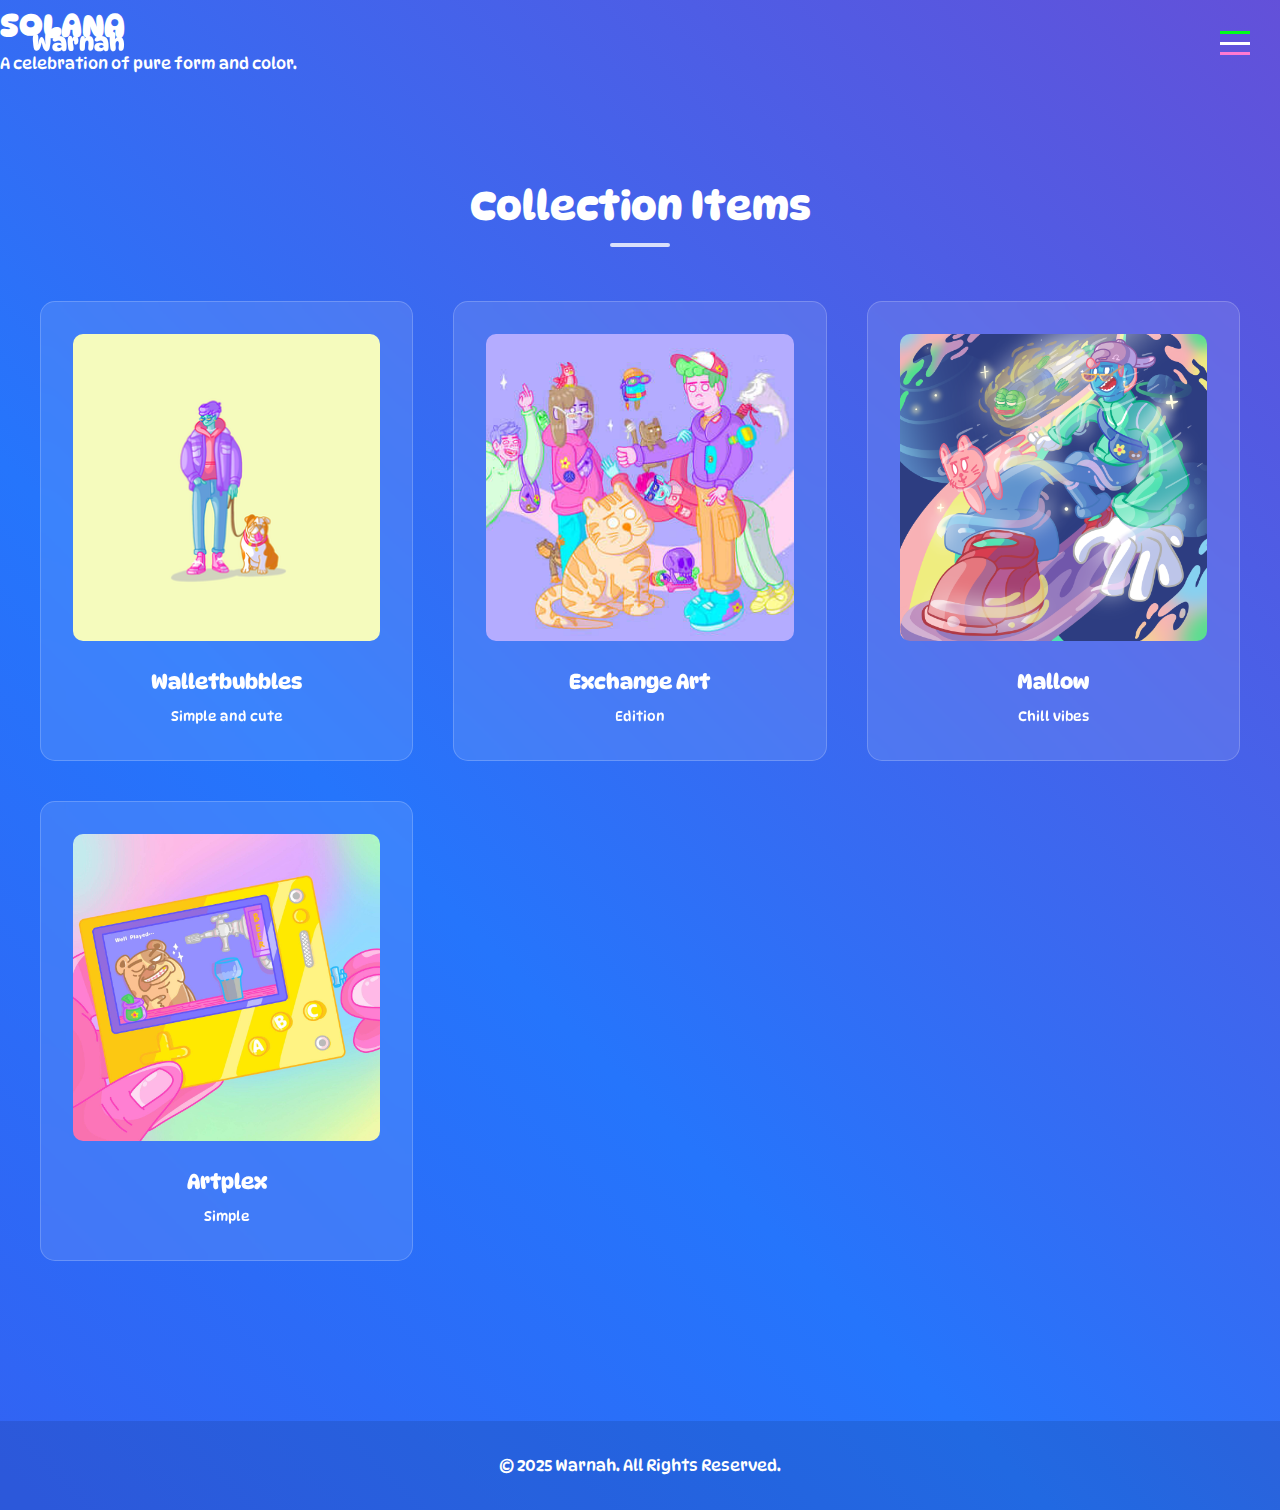
<file: solana.html>
<!DOCTYPE html>
<html lang="en">
<head>
    <meta charset="UTF-8">
    <meta name="viewport" content="width=device-width, initial-scale=1.0">
    <title>Solana - Warnah</title>
    <link rel="preconnect" href="https://fonts.googleapis.com">
    <link rel="preconnect" href="https://fonts.gstatic.com" crossorigin>
    <link href="https://fonts.googleapis.com/css2?family=DynaPuff:wght@400..700&display=swap" rel="stylesheet">
    <link rel="icon" href="images/Fabicon.png" type="image/png">
    <link rel="stylesheet" href="style.css">
</head>
<body>

    <nav class="main-nav">
        <a href="index.html" class="nav-logo">Warnah</a>
        <button class="hamburger-menu" aria-label="Open Menu">
            <span></span>
            <span></span>
            <span></span>
        </button>
    </nav>

    <div class="nav-overlay">
        <ul class="overlay-menu">
            <li><a href="index.html#about" class="overlay-link">About</a></li>
            <li><a href="index.html#collections" class="overlay-link">Collections</a></li>
            <li><a href="index.html#community" class="overlay-link">Community</a></li>
        </ul>
    </div>

    <header class="page-header">
        <h1>SOLANA</h1>
        <p class="subtitle">A celebration of pure form and color.</p>
    </header>

    <main>
        <section class="section container">
            <h2 class="section-title">Collection Items</h2>
            <div class="collections-grid two-column-grid">
                <!-- Item 1 -->
                <a href="https://walletbubbles.com/warnah" target="_blank" rel="noopener noreferrer" class="collection-card">
                    <img src="images/Walletbubbles.png" alt="Walletbubbles">
                    <h3>Walletbubbles</h3>
                    <p>Simple and cute</p>
                </a>
                <!-- Item 2 -->
                <a href="https://exchange.art/series/warnah/nfts" target="_blank" rel="noopener noreferrer" class="collection-card">
                    <img src="images/The_Campus.jpg" alt="Exchange Art">
                    <h3>Exchange Art</h3>
                    <p>Edition</p>
                </a>
                <!-- Item 3 -->
                <a href="https://www.mallow.art/collection/93D44VYnDa9J8UmvJo3fJgmg49aj8XrsoP7tRHjvQGd5" target="_blank" rel="noopener noreferrer" class="collection-card">
                    <img src="images/hO6WCQn1WjbW3GYxz4SDiSV8qil8ISIPNgl1diqfqds.png" alt="Solana Item 3">
                    <h3>Mallow</h3>
                    <p>Chill vibes</p>
                </a>
                <!-- Item 4 -->
                <div class="collection-card">
                    <img src="images/Artplex.jpg" alt="Artplex">
                    <h3>Artplex</h3>
                    <p>Simple</p>
                </div>
            </div>
        </section>
    </main>

    <footer class="main-footer">
        <div class="container">
            <p>&copy; 2025 Warnah. All Rights Reserved.</p>
        </div>
    </footer>

<script>
    const hamburgerMenu = document.querySelector('.hamburger-menu');
    const navOverlay = document.querySelector('.nav-overlay');
    const overlayLinks = document.querySelectorAll('.overlay-link');

    hamburgerMenu.addEventListener('click', () => {
        document.body.classList.toggle('nav-open');
    });

    overlayLinks.forEach(link => {
        link.addEventListener('click', () => {
            document.body.classList.remove('nav-open');
        });
    });
</script>

</body>
</html>
</file>
<file: style.css>
:root {
            --primary-color-1: #6a11cb;
            --primary-color-2: #2575fc;
            --accent-color: #ec008c;
            --text-color: #ffffff;
            --bg-glass: rgba(255, 255, 255, 0.1);
            --border-glass: rgba(255, 255, 255, 0.2);
        }

        * {
            margin: 0;
            padding: 0;
            box-sizing: border-box;
        }

        html {
            scroll-behavior: smooth;
        }

        body {
            font-family: 'DynaPuff', cursive;
            background: linear-gradient(45deg, var(--primary-color-1), var(--primary-color-2), var(--accent-color));
            background-size: 400% 400%;
            animation: gradientBG 15s ease infinite;
            color: var(--text-color);
            line-height: 1.6;
        }

        body.nav-open {
            overflow: hidden;
        }

        @keyframes gradientBG {
            0% { background-position: 0% 50%; }
            50% { background-position: 100% 50%; }
            100% { background-position: 0% 50%; }
        }

        

        .container {
            max-width: 1200px;
            margin: 0 auto;
            padding: 0 2rem;
        }

        /* Navigation */
        .main-nav {
            position: fixed;
            top: 0;
            left: 0;
            width: 100%;
            padding: 1.5rem 2rem;
            z-index: 1000;
            display: flex;
            justify-content: space-between;
            align-items: center;
        }

        .nav-logo {
            font-size: 1.5rem;
            font-weight: 600;
            color: var(--text-color);
            text-decoration: none;
        }

        .hamburger-menu {
            background: none;
            border: none;
            cursor: pointer;
            display: flex;
            flex-direction: column;
            justify-content: space-between;
            width: 28px;
            height: 24px;
            z-index: 1001;
        }

        .hamburger-menu span {
            width: 30px;
            height: 3px;
            transition: all 0.3s ease-in-out;
            transform-origin: center;
        }

        .hamburger-menu span:nth-child(1) { background: #00ff19; }
        .hamburger-menu span:nth-child(2) { background: var(--text-color); }
        .hamburger-menu span:nth-child(3) { background: #ff79d2; }

        body.nav-open .hamburger-menu span:nth-child(1) {
            transform: translateY(10.5px) rotate(45deg);
        }
        body.nav-open .hamburger-menu span:nth-child(2) {
            opacity: 0;
        }
        body.nav-open .hamburger-menu span:nth-child(3) {
            transform: translateY(-10.5px) rotate(-45deg);
        }

        .nav-overlay {
            position: fixed;
            top: 0;
            left: 0;
            width: 100%;
            height: 100vh;
            background: rgba(0,0,0,0.5);
            backdrop-filter: blur(20px);
            -webkit-backdrop-filter: blur(20px);
            z-index: 999;
            display: flex;
            justify-content: center;
            align-items: center;
            visibility: hidden;
            opacity: 0;
            transition: opacity 0.3s ease, visibility 0.3s ease;
        }

        body.nav-open .nav-overlay {
            visibility: visible;
            opacity: 1;
        }

        .overlay-menu {
            list-style: none;
            text-align: center;
        }

        .overlay-menu li {
            margin: 2rem 0;
        }

        .overlay-menu a {
            color: var(--text-color);
            text-decoration: none;
            font-size: 2.5rem;
            font-weight: 600;
            transition: color 0.3s ease;
        }

        .overlay-menu a:hover {
            color: #ff79d2;
        }

        /* Header */
        .main-header {
            height: 100vh;
            display: flex;
            flex-direction: column;
            justify-content: center;
            align-items: center;
            text-align: center;
            position: relative; /* Added for positioning context */
        }

        .main-header h1 {
            font-size: 18vw;
            font-weight: 700;
            letter-spacing: 2px;
            text-shadow: 0 0 20px rgba(0,0,0,0.2);
            line-height: 1;
            display: flex;
        }

        .main-header h1 .char {
            display: inline-block;
            animation-name: bounce-in-place;
            animation-duration: 1.5s;
            animation-fill-mode: forwards; /* Stay at the final state */
        }

        @keyframes bounce-in-place {
            0%   { transform: scale(1,1)      translateY(0); }
            10%  { transform: scale(1.1,.9)   translateY(0); }
            30%  { transform: scale(.9,1.1)   translateY(-60px); }
            50%  { transform: scale(1.05,.95) translateY(0); }
            57%  { transform: scale(1,1)      translateY(-7px); }
            64%  { transform: scale(1,1)      translateY(0); }
            100% { transform: scale(1,1)      translateY(0); }
        }

        /* Stagger the animation delay */
        .main-header h1 .char:nth-child(1) { animation-delay: 0.1s; }
        .main-header h1 .char:nth-child(2) { animation-delay: 0.2s; }
        .main-header h1 .char:nth-child(3) { animation-delay: 0.3s; }
        .main-header h1 .char:nth-child(4) { animation-delay: 0.4s; }
        .main-header h1 .char:nth-child(5) { animation-delay: 0.5s; }
        .main-header h1 .char:nth-child(6) { animation-delay: 0.6s; }

        .header-overlay-image {
            position: absolute;
            top: 50%;
            left: 50%;
            width: 400px; /* Adjust size as needed */
            pointer-events: none; /* Prevents image from blocking text interaction */
            opacity: 0.9;
            transform: translate(-55%, 15%);
        }

        .main-header .subtitle {
            font-size: 1.5rem;
            font-weight: 300;
            margin-top: 0.5rem;
        }

        .main-header h1, .main-header .subtitle {
            transform: translateY(-6rem); /* Moves text up */
        }

        /* Section Base */
        .section {
            padding: 6rem 0;
            text-align: center;
        }

        .section-title {
            font-size: 2.5rem;
            font-weight: 600;
            margin-bottom: 3rem;
            position: relative;
            display: inline-block;
        }

        .section-title::after {
            content: '';
            position: absolute;
            bottom: -10px;
            left: 50%;
            transform: translateX(-50%);
            width: 60px;
            height: 4px;
            background: var(--text-color);
            border-radius: 2px;
            opacity: 0.8;
        }
        
        /* About Section */
        #about {
            padding-bottom: 0;
        }
        #about p {
            max-width: 700px;
            margin: 0 auto;
            font-size: 1.1rem;
        }

        /* Collections Section */
        .collections-grid {
            display: grid;
            grid-template-columns: repeat(auto-fit, minmax(320px, 1fr));
            gap: 2.5rem;
            margin-top: 1rem;
        }

        .collection-card {
            background: var(--bg-glass);
            border: 1px solid var(--border-glass);
            border-radius: 15px;
            padding: 2rem;
            backdrop-filter: blur(10px);
            -webkit-backdrop-filter: blur(10px);
            transition: transform 0.3s ease, box-shadow 0.3s ease;
            text-align: center;
        }

        .collection-card:hover {
            transform: translateY(-10px);
            box-shadow: 0 10px 30px rgba(0, 0, 0, 0.1);
        }

        .collection-card img {
            width: 100%;
            aspect-ratio: 1 / 1;
            object-fit: cover;
            border-radius: 10px;
            margin-bottom: 1rem;
        }

        .collection-card h3 {
            font-size: 1.3rem;
            font-weight: 600;
            margin-bottom: 0.5rem;
        }

        .collection-card p {
            font-size: 0.85rem;
            font-weight: 300;
        }

        a.collection-card {
            text-decoration: none;
            color: var(--text-color);
        }

        /* Community Section */
        .social-links {
            margin-top: 3rem;
        }

        .social-btn {
            display: inline-block;
            text-decoration: none;
            color: var(--text-color);
            background: var(--bg-glass);
            border: 1px solid var(--border-glass);
            padding: 1rem 2.5rem;
            border-radius: 50px;
            margin: 0 1rem;
            font-weight: 600;
            transition: background-color 0.3s ease;
        }

        .social-btn:hover {
            background: rgba(255, 255, 255, 0.2);
        }

        /* Footer */
        .main-footer {
            text-align: center;
            padding: 2rem 0;
            margin-top: 4rem;
            background: rgba(0,0,0,0.1);
        }

        /* Responsive */
        @media (max-width: 768px) {
            .main-header h1 {
                font-size: 12vw;
            }
            .header-overlay-image {
                width: 120px;
                /* Animation for mobile needs to match */
                animation: none; /* Optional: disable on mobile if too distracting */
                opacity: 0.9;
                transform: translate(-50%, -50%);
            }
            .main-header .subtitle {
                font-size: 1.2rem;
            }
            .section {
                padding: 4rem 0;
            }
            .section-title {
                font-size: 2rem;
            }
            .collections-grid {
                grid-template-columns: 1fr;
            }
            .social-btn {
                display: block;
                margin: 1rem auto;
                width: 80%;
            }
            .overlay-menu a {
                font-size: 2rem;
            }
        }
</file>
